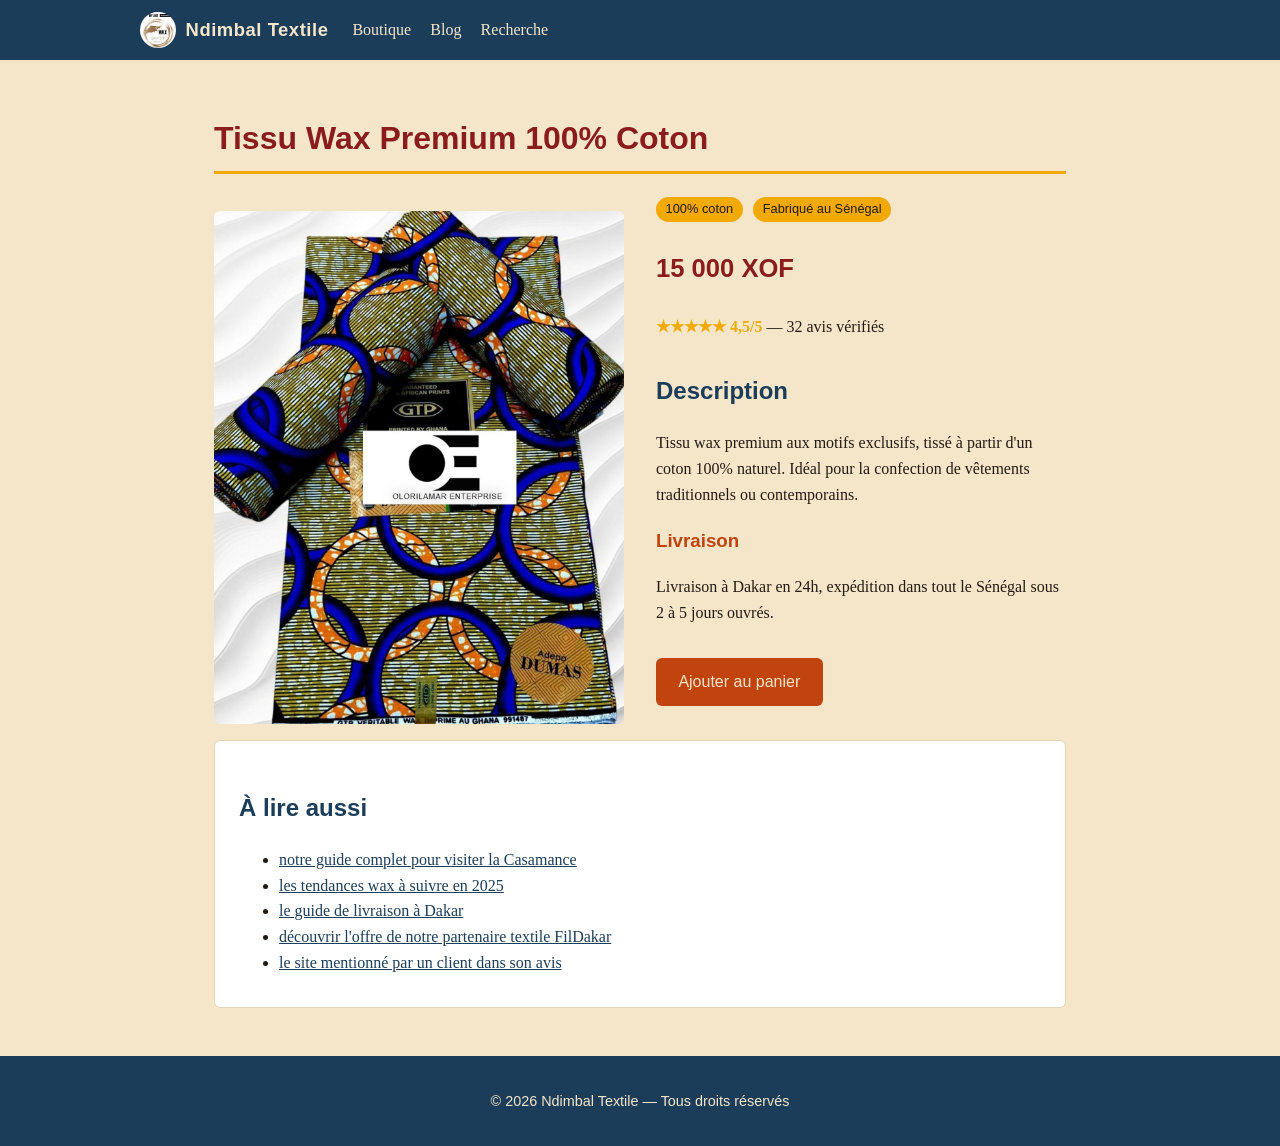
<file: index.html>
<!DOCTYPE html>
<html lang="fr">
<head>
  <meta charset="UTF-8">
  <meta name="viewport" content="width=device-width, initial-scale=1.0">
  <meta name="google-site-verification" content="X3ECTPrZH1vn4xv0nSjGOtnQxpSkKx16uG9ynP2QbAc" />

  <!-- <head> optimisé pour le SEO -->
  <title>Tissu Wax Premium 100% Coton | Ndimbal Textile</title>
  <meta name="description" content="Découvrez notre tissu wax premium 100% coton, motifs exclusifs fabriqués au Sénégal. Livraison Dakar 24h. Commandez en ligne dès maintenant.">
  <link rel="canonical" href="https://rougui266.github.io/ndimbal-textile/">

  <link rel="stylesheet" href="css/style.css">
  <link rel="icon" href="img/logo.jpg">

  <!-- Données structurées Schema.org (JSON-LD) : type Product -->
  <script type="application/ld+json">
  {
    "@context": "https://schema.org/",
    "@type": "Product",
    "name": "Tissu Wax Premium 100% Coton",
    "image": "https://rougui266.github.io/ndimbal-textile/img/wax-premium.jpg",
    "description": "Tissu wax premium, motifs exclusifs, 100% coton, fabriqué au Sénégal.",
    "brand": {
      "@type": "Brand",
      "name": "Ndimbal Textile"
    },
    "offers": {
      "@type": "Offer",
      "priceCurrency": "XOF",
      "price": "15000",
      "availability": "https://schema.org/InStock",
      "url": "https://rougui266.github.io/ndimbal-textile/"
    },
    "aggregateRating": {
      "@type": "AggregateRating",
      "ratingValue": "4.5",
      "reviewCount": "32"
    }
  }
  </script>
</head>
<body>

  <!-- Structure sémantique HTML5 : header / nav / main / footer -->
  <header>
    <nav aria-label="Navigation principale">
      <a href="index.html" class="logo-link">
        <img src="img/logo.jpg" alt="Logo Ndimbal Textile" class="logo">
        Ndimbal Textile
      </a>
      <ul>
        <li><a href="index.html">Boutique</a></li>
        <li><a href="blog/visiter-casamance.html">Blog</a></li>
        <li><a href="recherche.html">Recherche</a></li>
      </ul>
    </nav>
  </header>

  <main>
    <!-- un seul <h1>, en tête du contenu éditorial -->
    <h1>Tissu Wax Premium 100% Coton</h1>

    <div class="fiche-produit">
      <div class="produit-image">
        <!-- attribut alt descriptif, sans bourrage de mots-clés -->
        <img src="img/wax-premium.jpg"
             alt="Tissu wax aux motifs colorés géométriques, indigo, terracotta et or"
             width="600" height="600">
      </div>

      <div class="produit-infos">
        <span class="badge">100% coton</span>
        <span class="badge">Fabriqué au Sénégal</span>
        <p class="prix">15 000 XOF</p>
        <p><span class="avis">★★★★★ 4,5/5</span> — 32 avis vérifiés</p>

        <h2>Description</h2>
        <p>Tissu wax premium aux motifs exclusifs, tissé à partir d'un coton 100% naturel.
           Idéal pour la confection de vêtements traditionnels ou contemporains.</p>

        <h3>Livraison</h3>
        <p>Livraison à Dakar en 24h, expédition dans tout le Sénégal sous 2 à 5 jours ouvrés.</p>

        <a href="#" class="cta">Ajouter au panier</a>
      </div>
    </div>

    <!-- Maillage interne : ancres descriptives + attribut rel -->
    <section class="liens-internes" aria-labelledby="liens-titre">
      <h2 id="liens-titre">À lire aussi</h2>
      <ul>
        <!-- Lien interne : ancre descriptive, dofollow par défaut -->
        <li><a href="blog/visiter-casamance.html">notre guide complet pour visiter la Casamance</a></li>
        <li><a href="blog/wax-tendances-2025.html">les tendances wax à suivre en 2025</a></li>
        <li><a href="blog/guide-livraison-dakar.html">le guide de livraison à Dakar</a></li>

        <!-- Lien publicitaire : rel="sponsored" (règles Google) -->
        <li><a href="https://fildakar.com" rel="sponsored">découvrir l'offre de notre partenaire textile FilDakar</a></li>

        <!-- Contenu généré par un utilisateur (avis, commentaire) : rel="ugc" -->
        <li><a href="https://au-senegal.com/l-artisanat-du-tissu-wax,15559.html?lang=fr" rel="ugc">le site mentionné par un client dans son avis</a></li>
      </ul>
    </section>
  </main>

  <footer>
    <p>&copy; 2026 Ndimbal Textile — Tous droits réservés</p>
  </footer>

</body>
</html>
</file>
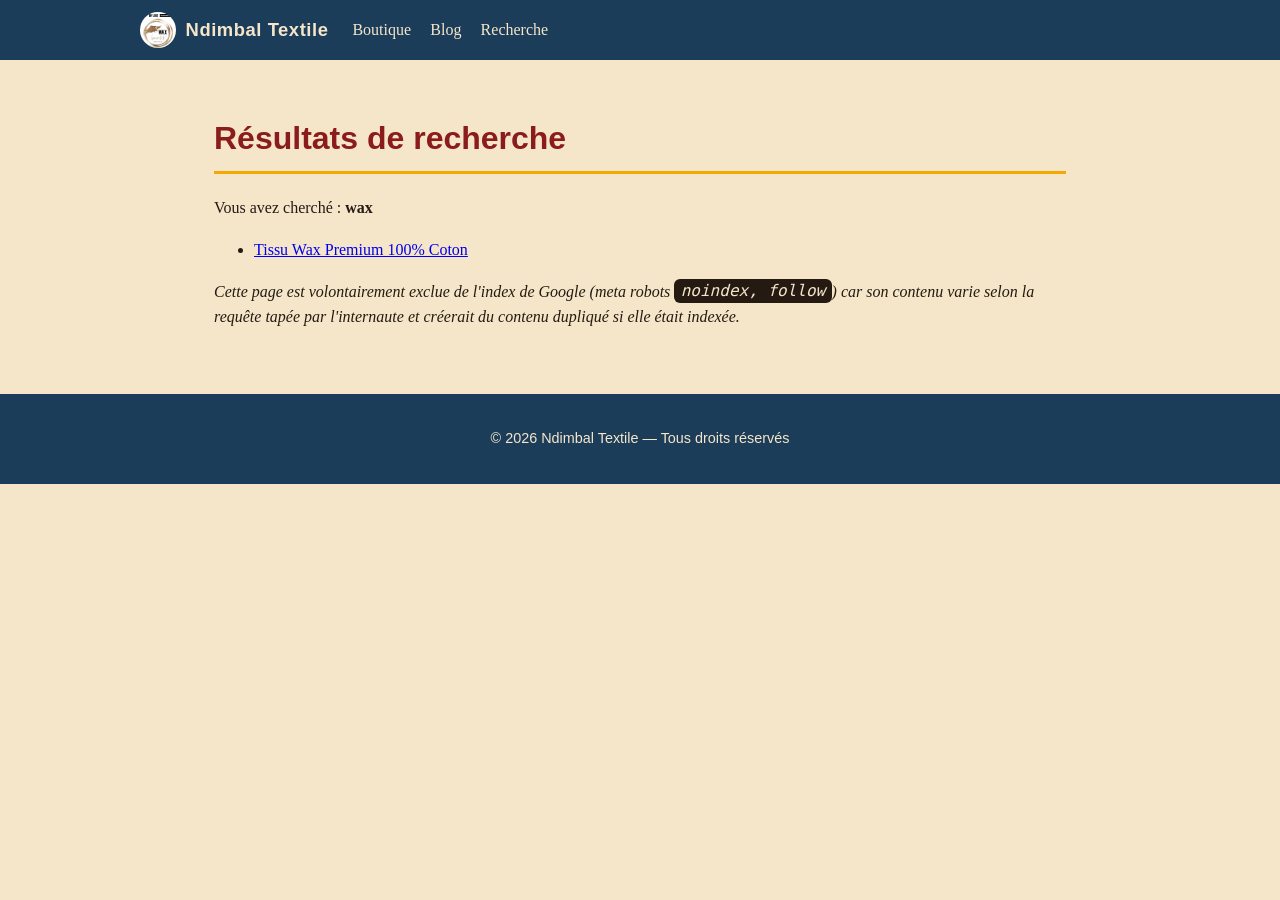
<file: recherche.html>
<!DOCTYPE html>
<html lang="fr">
<head>
  <meta charset="UTF-8">
  <meta name="viewport" content="width=device-width, initial-scale=1.0">
  <title>Résultats de recherche | Ndimbal Textile</title>

  <!-- point 3 : les pages de résultats de recherche interne -->
  <meta name="robots" content="noindex, follow">
  <link rel="canonical" href="https://rougui266.github.io/ndimbal-textile/recherche.html">
  <link rel="stylesheet" href="css/style.css">
  <link rel="icon" href="img/logo.jpg">
</head>
<body>
  <header>
    <nav aria-label="Navigation principale">
      <a href="index.html" class="logo-link">
        <img src="img/logo.jpg" alt="Logo Ndimbal Textile" class="logo">
        Ndimbal Textile
      </a>
      <ul>
        <li><a href="index.html">Boutique</a></li>
        <li><a href="blog/visiter-casamance.html">Blog</a></li>
        <li><a href="recherche.html">Recherche</a></li>
      </ul>
    </nav>
  </header>

  <main>
    <h1>Résultats de recherche</h1>
    <p>Vous avez cherché : <strong>wax</strong></p>
    <ul>
      <li><a href="index.html">Tissu Wax Premium 100% Coton</a></li>
    </ul>
    <p><em>Cette page est volontairement exclue de l'index de Google (meta robots
       <code>noindex, follow</code>) car son contenu varie selon la requête tapée par
       l'internaute et créerait du contenu dupliqué si elle était indexée.</em></p>
  </main>

  <footer>
    <p>&copy; 2026 Ndimbal Textile — Tous droits réservés</p>
  </footer>
</body>
</html>
</file>
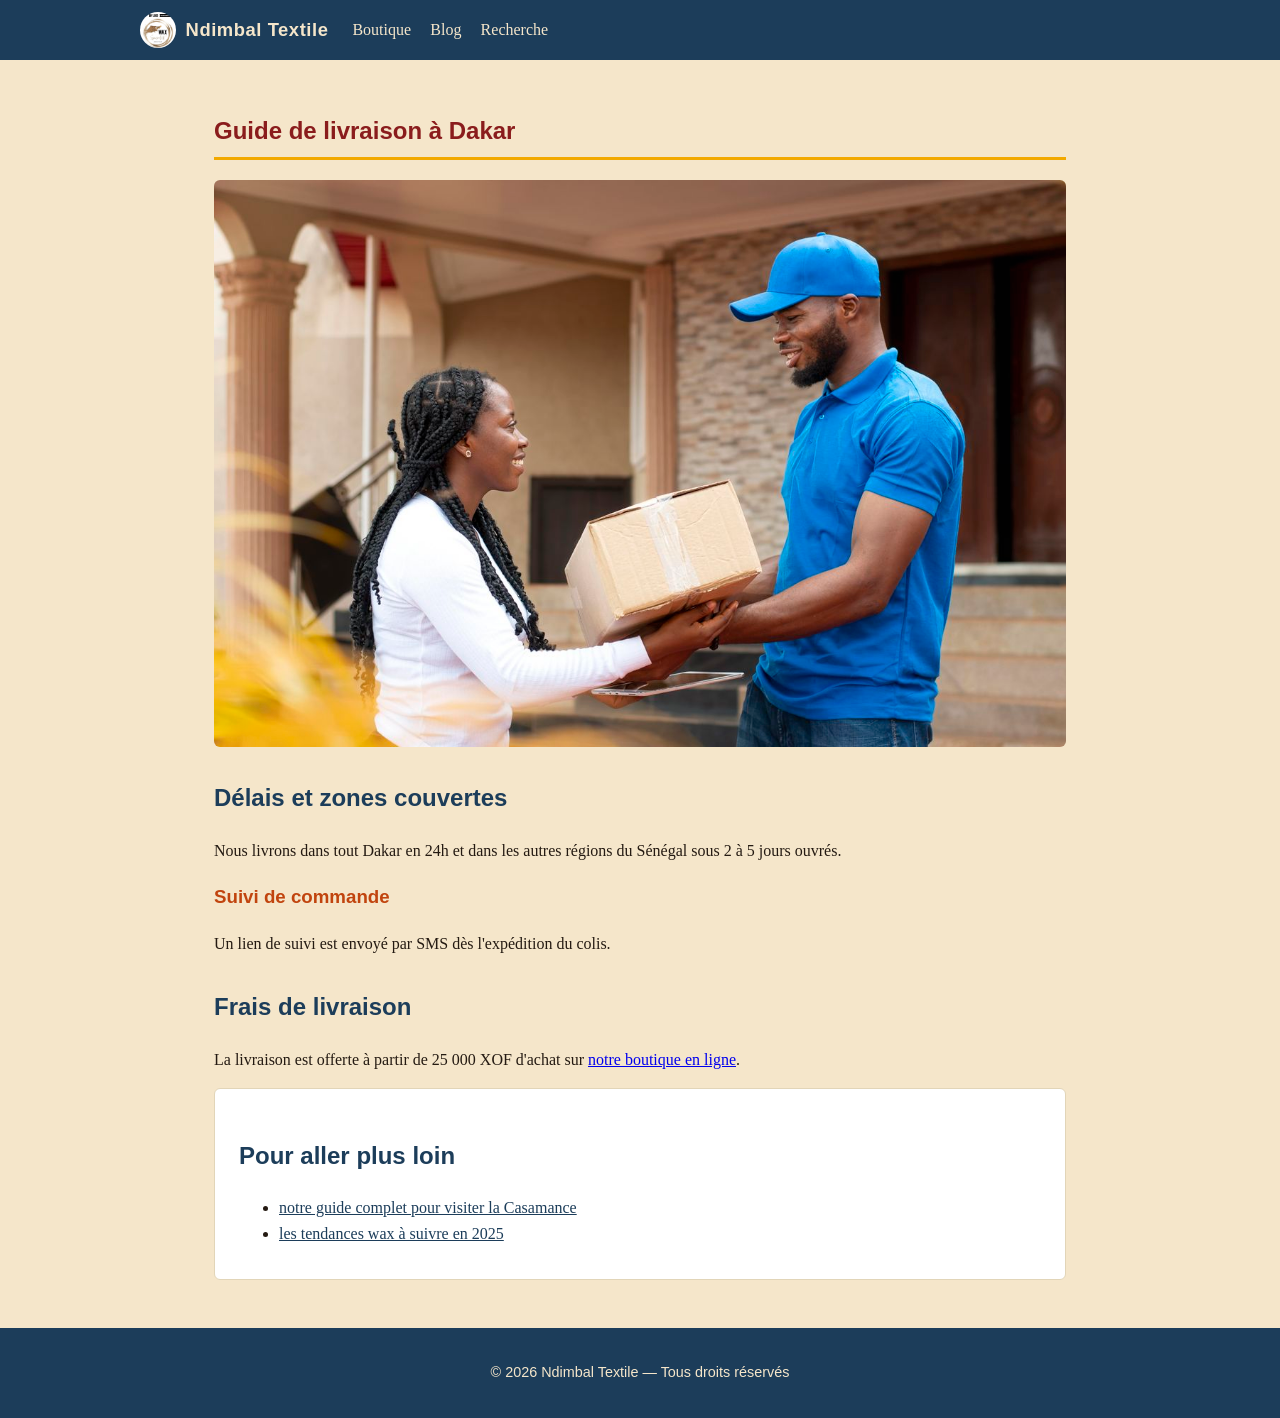
<file: blog/guide-livraison-dakar.html>
<!DOCTYPE html>
<html lang="fr">
<head>
  <meta charset="UTF-8">
  <meta name="viewport" content="width=device-width, initial-scale=1.0">
  <title>Guide de livraison à Dakar | Ndimbal Textile</title>
  <meta name="description" content="Tout savoir sur la livraison à Dakar : délais, zones couvertes, suivi de commande et frais de livraison pour vos achats Ndimbal Textile.">
  <link rel="canonical" href="https://rougui266.github.io/ndimbal-textile/blog/guide-livraison-dakar.html">
  <link rel="stylesheet" href="../css/style.css">
  <link rel="icon" href="../img/logo.jpg">
</head>
<body>
  <header>
    <nav aria-label="Navigation principale">
      <a href="../index.html" class="logo-link">
        <img src="../img/logo.jpg" alt="Logo Ndimbal Textile" class="logo">
        Ndimbal Textile
      </a>
      <ul>
        <li><a href="../index.html">Boutique</a></li>
        <li><a href="visiter-casamance.html">Blog</a></li>
        <li><a href="../recherche.html">Recherche</a></li>
      </ul>
    </nav>
  </header>

  <main>
    <article>
      <h1>Guide de livraison à Dakar</h1>

      <img src="../img/livraison-dakar.jpg"
           alt="Camionnette de livraison Ndimbal Textile garée dans une rue de Dakar"
           width="900" height="600">

      <h2>Délais et zones couvertes</h2>
      <p>Nous livrons dans tout Dakar en 24h et dans les autres régions du Sénégal
         sous 2 à 5 jours ouvrés.</p>

      <h3>Suivi de commande</h3>
      <p>Un lien de suivi est envoyé par SMS dès l'expédition du colis.</p>

      <h2>Frais de livraison</h2>
      <p>La livraison est offerte à partir de 25 000 XOF d'achat sur
         <a href="../index.html">notre boutique en ligne</a>.</p>

      <section class="liens-internes" aria-labelledby="liens-titre">
        <h2 id="liens-titre">Pour aller plus loin</h2>
        <ul>
          <li><a href="visiter-casamance.html">notre guide complet pour visiter la Casamance</a></li>
          <li><a href="wax-tendances-2025.html">les tendances wax à suivre en 2025</a></li>
        </ul>
      </section>
    </article>
  </main>

  <footer>
    <p>&copy; 2026 Ndimbal Textile — Tous droits réservés</p>
  </footer>
</body>
</html>
</file>
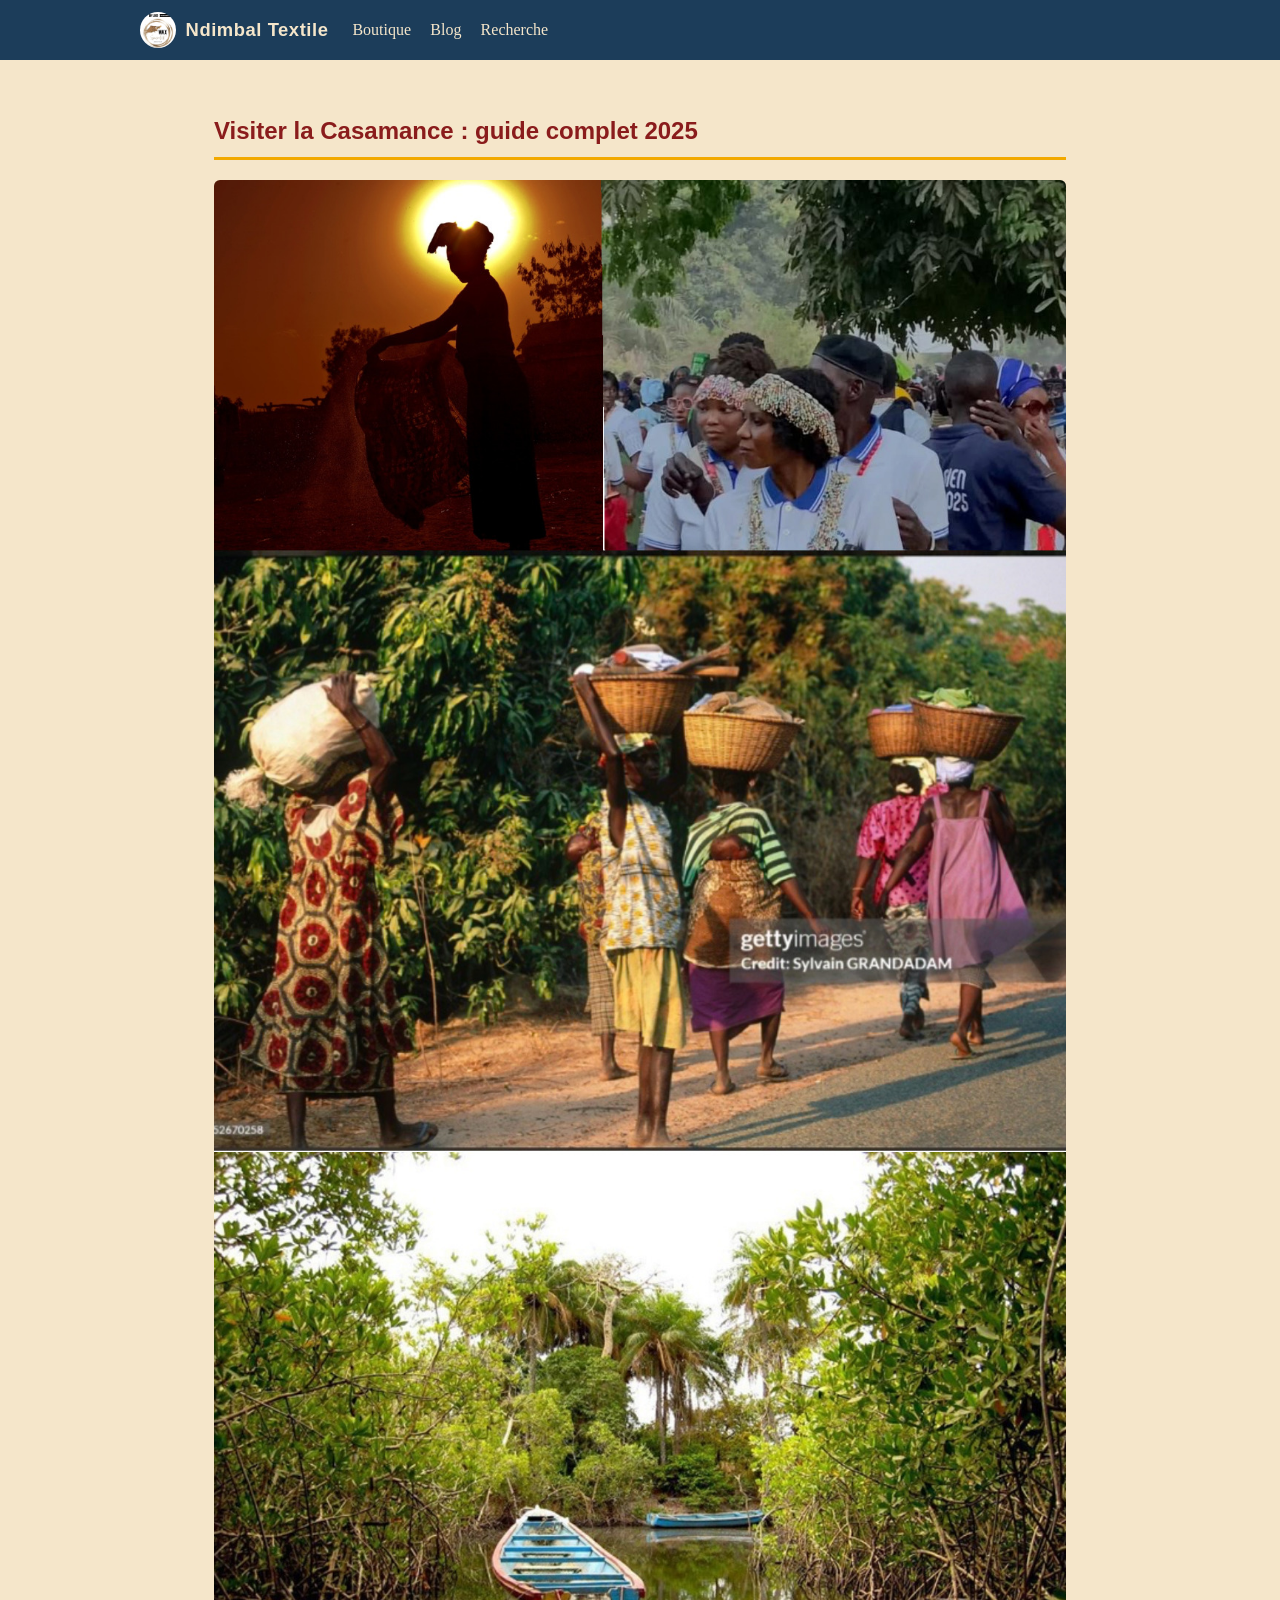
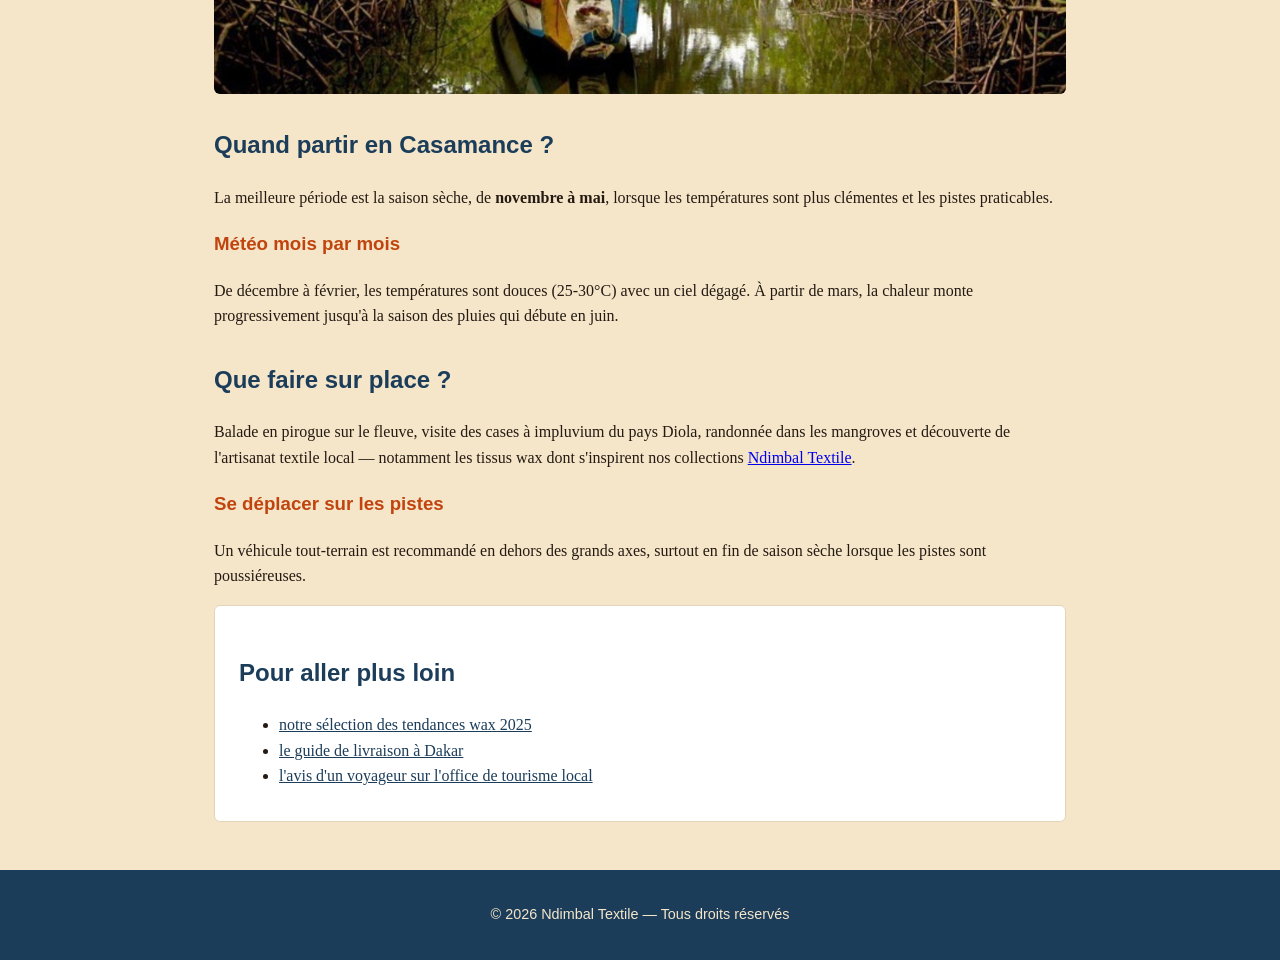
<file: blog/visiter-casamance.html>
<!DOCTYPE html>
<html lang="fr">
<head>
  <meta charset="UTF-8">
  <meta name="viewport" content="width=device-width, initial-scale=1.0">
  <title>Visiter la Casamance : guide complet 2025 | Ndimbal Textile</title>
  <meta name="description" content="Guide complet pour visiter la Casamance au Sénégal : meilleure période, météo, activités et conseils pratiques pour un voyage réussi.">
  <link rel="canonical" href="https://rougui266.github.io/ndimbal-textile/blog/visiter-casamance.html">
  <link rel="stylesheet" href="../css/style.css">
  <link rel="icon" href="../img/logo.jpg">
</head>
<body>

  <!-- header / nav / main / article / footer -->
  <header>
    <nav aria-label="Navigation principale">
      <a href="../index.html" class="logo-link">
        <img src="../img/logo.jpg" alt="Logo Ndimbal Textile" class="logo">
        Ndimbal Textile
      </a>
      <ul>
        <li><a href="../index.html">Boutique</a></li>
        <li><a href="visiter-casamance.html">Blog</a></li>
        <li><a href="../recherche.html">Recherche</a></li>
      </ul>
    </nav>
  </header>

  <main>
    <article>
      <!-- un seul h1, en tête du contenu éditorial -->
      <h1>Visiter la Casamance : guide complet 2025</h1>

      <!-- alt descriptif, sans bourrage de mots-clés -->
      <img src="../img/casamance.jpg"
           alt="Pirogue traditionnelle sur le fleuve Casamance au coucher du soleil"
           width="900" height="600">

      <!-- h2 puis h3, jamais de saut de h2 à h4 -->
      <h2>Quand partir en Casamance ?</h2>
      <p>La meilleure période est la saison sèche, de <strong>novembre à mai</strong>,
         lorsque les températures sont plus clémentes et les pistes praticables.</p>

      <h3>Météo mois par mois</h3>
      <p>De décembre à février, les températures sont douces (25-30°C) avec un ciel
         dégagé. À partir de mars, la chaleur monte progressivement jusqu'à la saison
         des pluies qui débute en juin.</p>

      <h2>Que faire sur place ?</h2>
      <p>Balade en pirogue sur le fleuve, visite des cases à impluvium du pays Diola,
         randonnée dans les mangroves et découverte de l'artisanat textile local —
         notamment les tissus wax dont s'inspirent nos collections
         <a href="../index.html">Ndimbal Textile</a>.</p>

      <h3>Se déplacer sur les pistes</h3>
      <p>Un véhicule tout-terrain est recommandé en dehors des grands axes, surtout
         en fin de saison sèche lorsque les pistes sont poussiéreuses.</p>

      <!-- Maillage interne : ancres descriptives + attribut rel -->
      <section class="liens-internes" aria-labelledby="liens-titre">
        <h2 id="liens-titre">Pour aller plus loin</h2>
        <ul>
          <li><a href="wax-tendances-2025.html">notre sélection des tendances wax 2025</a></li>
          <li><a href="guide-livraison-dakar.html">le guide de livraison à Dakar</a></li>
          <li><a href="https://tourismecasamance.wordpress.com" rel="ugc">l'avis d'un voyageur sur l'office de tourisme local</a></li>
        </ul>
      </section>
    </article>
  </main>

  <footer>
    <p>&copy; 2026 Ndimbal Textile — Tous droits réservés</p>
  </footer>

</body>
</html>
</file>
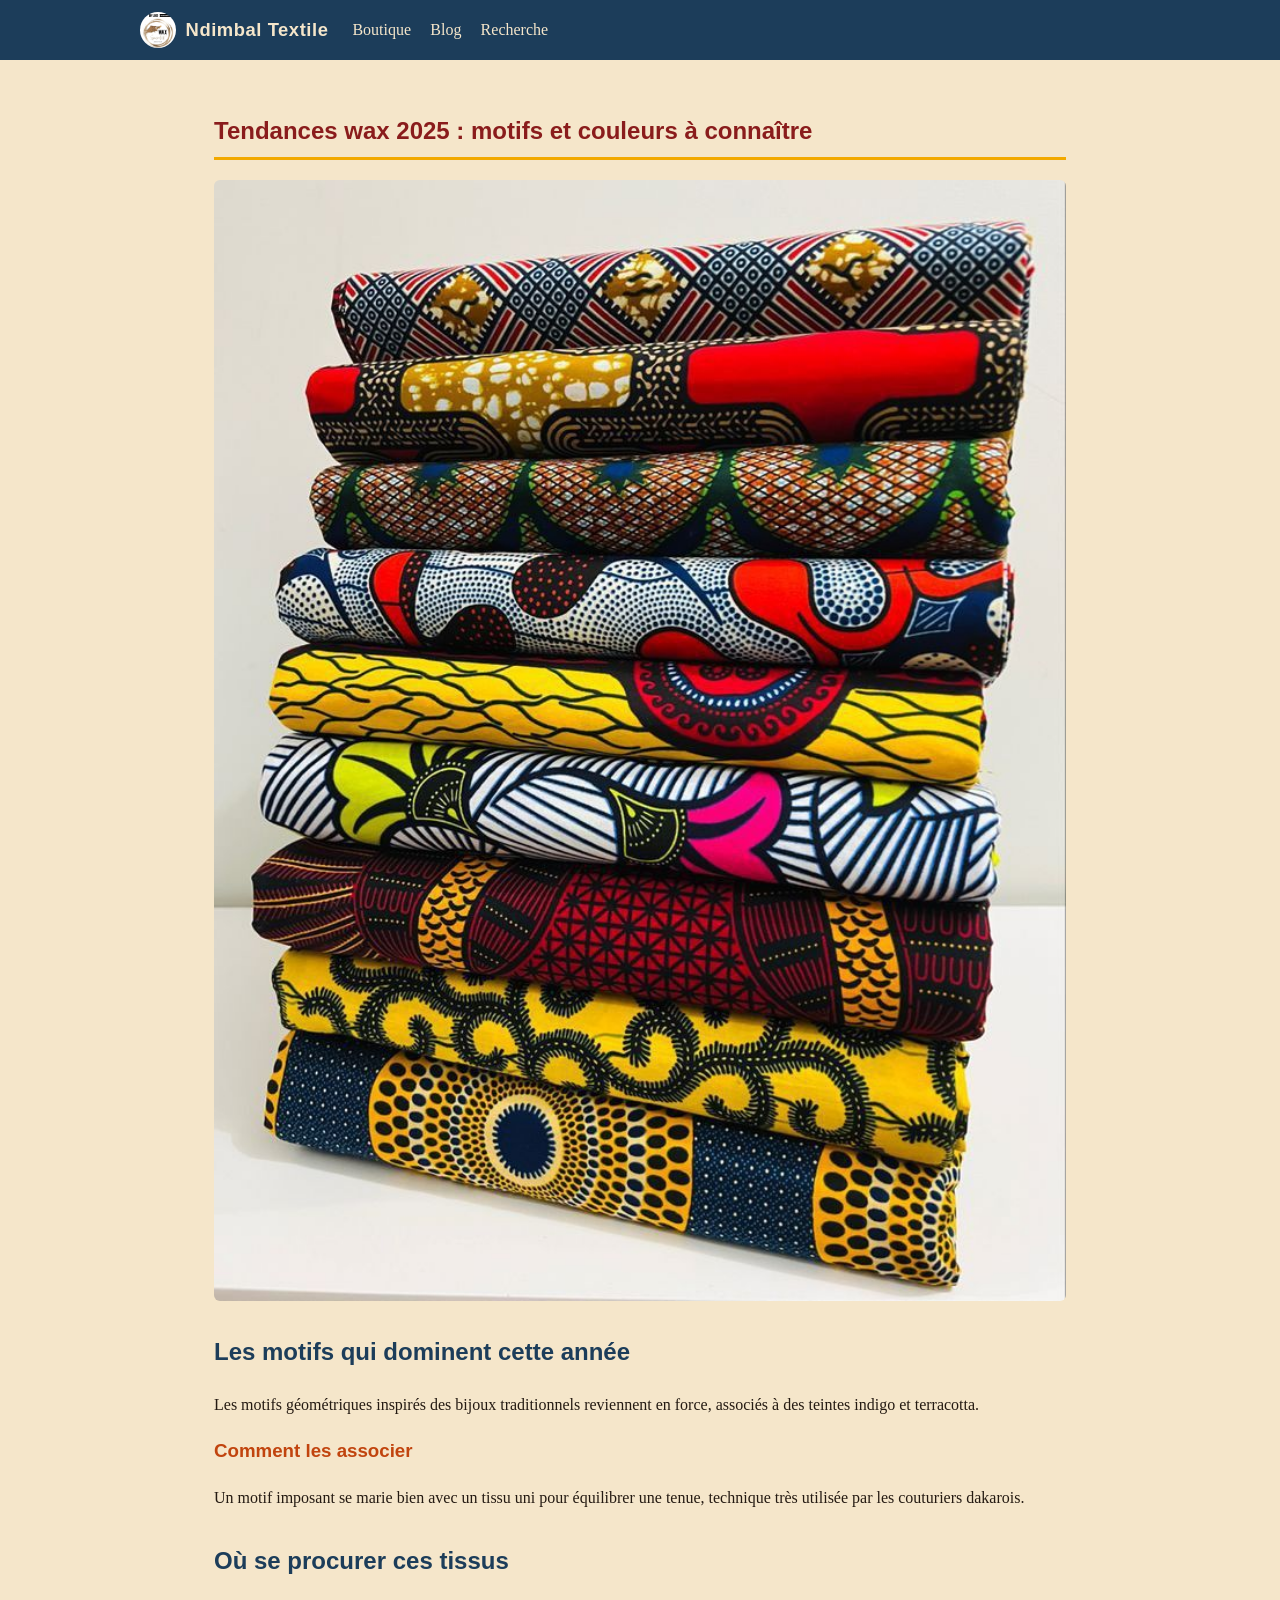
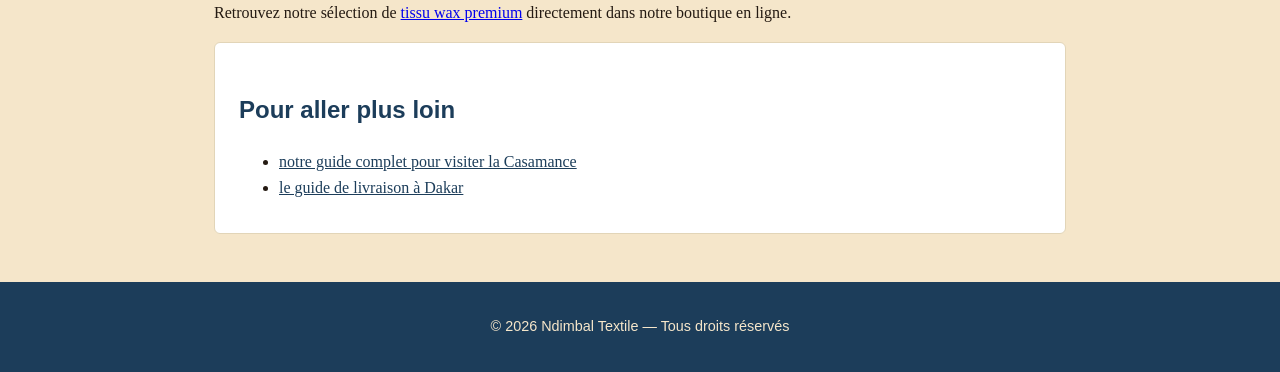
<file: blog/wax-tendances-2025.html>
<!DOCTYPE html>
<html lang="fr">
<head>
  <meta charset="UTF-8">
  <meta name="viewport" content="width=device-width, initial-scale=1.0">
  <title>Tendances Wax 2025 : motifs et couleurs | Ndimbal Textile</title>
  <meta name="description" content="Découvrez les tendances wax 2025 : motifs géométriques, couleurs vives et associations tissées à la main au Sénégal. Inspirations et conseils.">
  <link rel="canonical" href="https://rougui266.github.io/ndimbal-textile/blog/wax-tendances-2025.html">
  <link rel="stylesheet" href="../css/style.css">
  <link rel="icon" href="../img/logo.jpg">
</head>
<body>
  <header>
    <nav aria-label="Navigation principale">
      <a href="../index.html" class="logo-link">
        <img src="../img/logo.jpg" alt="Logo Ndimbal Textile" class="logo">
        Ndimbal Textile
      </a>
      <ul>
        <li><a href="../index.html">Boutique</a></li>
        <li><a href="visiter-casamance.html">Blog</a></li>
        <li><a href="../recherche.html">Recherche</a></li>
      </ul>
    </nav>
  </header>

  <main>
    <article>
      <h1>Tendances wax 2025 : motifs et couleurs à connaître</h1>

      <img src="../img/wax-tendances.jpg"
           alt="Assortiment de tissus wax colorés aux motifs géométriques empilés"
           width="900" height="600">

      <h2>Les motifs qui dominent cette année</h2>
      <p>Les motifs géométriques inspirés des bijoux traditionnels reviennent en force,
         associés à des teintes indigo et terracotta.</p>

      <h3>Comment les associer</h3>
      <p>Un motif imposant se marie bien avec un tissu uni pour équilibrer une tenue,
         technique très utilisée par les couturiers dakarois.</p>

      <h2>Où se procurer ces tissus</h2>
      <p>Retrouvez notre sélection de <a href="../index.html">tissu wax premium</a>
         directement dans notre boutique en ligne.</p>

      <section class="liens-internes" aria-labelledby="liens-titre">
        <h2 id="liens-titre">Pour aller plus loin</h2>
        <ul>
          <li><a href="visiter-casamance.html">notre guide complet pour visiter la Casamance</a></li>
          <li><a href="guide-livraison-dakar.html">le guide de livraison à Dakar</a></li>
        </ul>
      </section>
    </article>
  </main>

  <footer>
    <p>&copy; 2026 Ndimbal Textile — Tous droits réservés</p>
  </footer>
</body>
</html>
</file>
<file: css/style.css>
/* Ndimbal Textile - styles communs, palette inspirée des tissus wax */

:root {
  --indigo: #1c3d5a;
  --terracotta: #c1440e;
  --or: #f2a900;
  --sable: #f5e6ca;
  --bordeaux: #8a1c1c;
  --texte: #241a12;
  --radius: 6px;
}

* { box-sizing: border-box; }

body {
  margin: 0;
  font-family: "Georgia", "Iowan Old Style", serif;
  color: var(--texte);
  background: var(--sable);
  line-height: 1.6;
}

header {
  background: var(--indigo);
  color: var(--sable);
  padding: 0.75rem 1.5rem;
}

header nav {
  display: flex;
  align-items: center;
  gap: 1.5rem;
  max-width: 1000px;
  margin: 0 auto;
}

header nav .logo-link {
  display: flex;
  align-items: center;
  gap: 0.6rem;
  font-family: "Trebuchet MS", sans-serif;
  font-weight: 700;
  letter-spacing: 0.03em;
  text-decoration: none;
  color: var(--sable);
  font-size: 1.15rem;
}

header nav img.logo {
  width: 36px;
  height: 36px;
  border-radius: 50%;
  object-fit: cover;
}

header nav a { color: var(--sable); text-decoration: none; }
header nav a:hover, header nav a:focus-visible { text-decoration: underline; }
header nav ul { list-style: none; display: flex; gap: 1.2rem; margin: 0; padding: 0; }

main { max-width: 900px; margin: 0 auto; padding: 2rem 1.5rem 3rem; }

h1 {
  font-family: "Trebuchet MS", sans-serif;
  color: var(--bordeaux);
  border-bottom: 3px solid var(--or);
  padding-bottom: 0.4rem;
}

h2 { font-family: "Trebuchet MS", sans-serif; color: var(--indigo); margin-top: 2rem; }
h3 { font-family: "Trebuchet MS", sans-serif; color: var(--terracotta); }

img { max-width: 100%; height: auto; border-radius: var(--radius); }

article img, .produit-image img { display: block; margin: 1rem 0; }

.badge {
  display: inline-block;
  background: var(--or);
  color: var(--texte);
  font-family: "Trebuchet MS", sans-serif;
  font-size: 0.8rem;
  padding: 0.15rem 0.6rem;
  border-radius: 999px;
  margin-right: 0.4rem;
}

.prix {
  font-family: "Trebuchet MS", sans-serif;
  font-size: 1.6rem;
  color: var(--bordeaux);
  font-weight: 700;
}

.avis { color: var(--or); font-weight: 700; }

.cta {
  display: inline-block;
  background: var(--terracotta);
  color: var(--sable);
  font-family: "Trebuchet MS", sans-serif;
  text-decoration: none;
  padding: 0.7rem 1.4rem;
  border-radius: var(--radius);
  margin-top: 1rem;
}
.cta:hover, .cta:focus-visible { background: var(--bordeaux); }

.fiche-produit {
  display: grid;
  grid-template-columns: 1fr 1fr;
  gap: 2rem;
  align-items: start;
}
@media (max-width: 640px) {
  .fiche-produit { grid-template-columns: 1fr; }
}

.liens-internes { background: #fff; border: 1px solid #e2d5b8; border-radius: var(--radius); padding: 1rem 1.5rem; }
.liens-internes a { color: var(--indigo); }

footer {
  background: var(--indigo);
  color: var(--sable);
  text-align: center;
  padding: 1.2rem;
  font-family: "Trebuchet MS", sans-serif;
  font-size: 0.9rem;
}

table { border-collapse: collapse; width: 100%; margin: 1rem 0; }
th, td { border: 1px solid #d8c9a3; padding: 0.5rem 0.8rem; text-align: left; }
th { background: var(--or); font-family: "Trebuchet MS", sans-serif; }

code, pre {
  background: #241a12;
  color: #f5e6ca;
  border-radius: var(--radius);
  padding: 0.15rem 0.4rem;
  font-family: "Fira Code", "Consolas", monospace;
}
pre { padding: 1rem; overflow-x: auto; }
</file>
